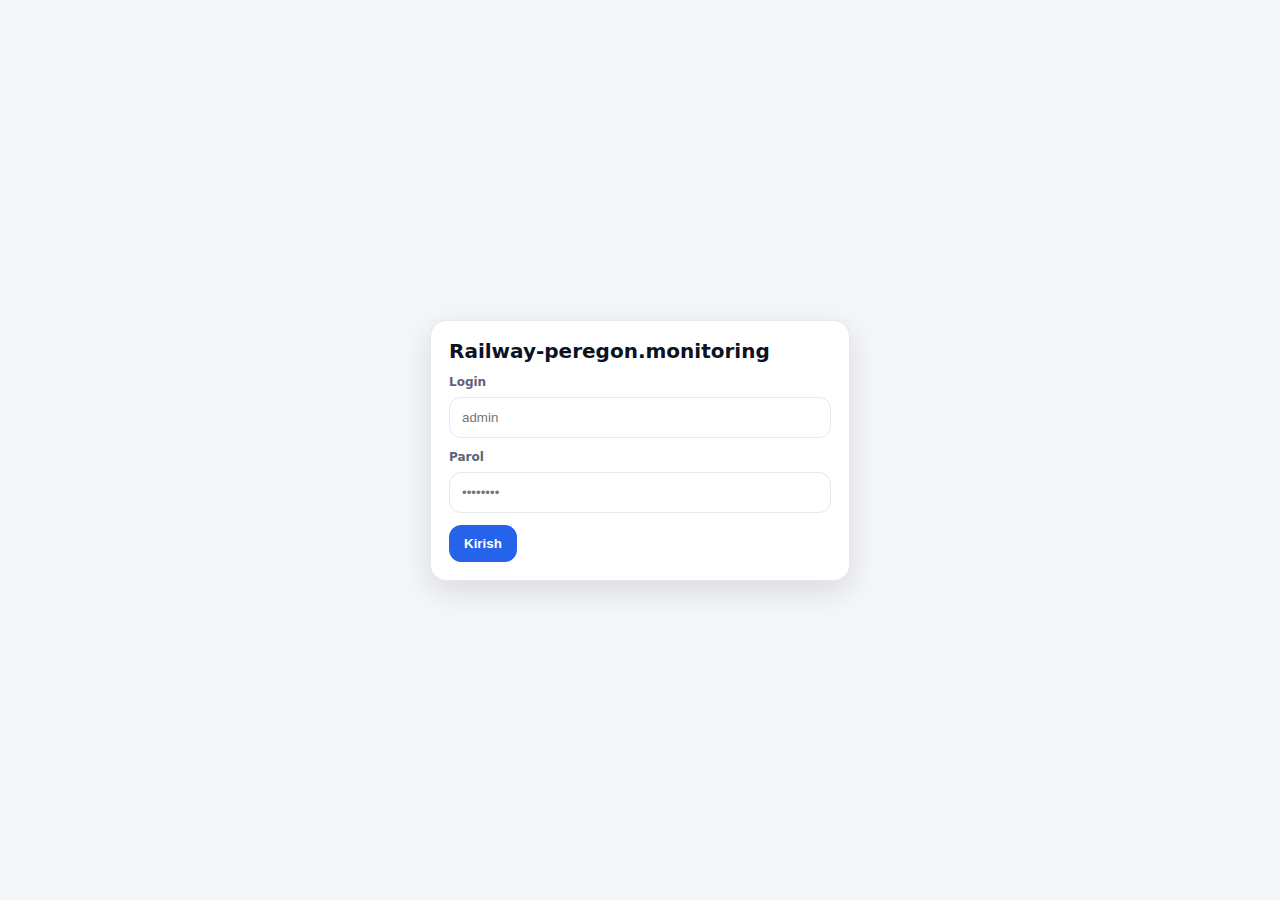
<file: index.html>
<!doctype html>
<html lang="uz">
<head>
  <meta charset="utf-8" />
  <meta name="viewport" content="width=device-width, initial-scale=1" />
  <title>Railway-peregon.monitoring</title>
  <link rel="stylesheet" href="styles.css" />
</head>
<body>
  <div class="auth-wrap">
    <div class="card">
      <h1>Railway-peregon.monitoring</h1>
      <div class="helper"></div>

      <form id="loginForm" autocomplete="off">
        <div class="field">
          <label for="username">Login</label>
          <input id="username" type="text" placeholder="admin" required>
        </div>
        <div class="field">
          <label for="password">Parol</label>
          <input id="password" type="password" placeholder="••••••••" required>
        </div>
        <button class="btn primary" type="submit">Kirish</button>
        <div id="errorBox" class="error">Login yoki parol noto‘g‘ri.</div>
      </form>
    </div>
  </div>

  <script src="app.js"></script>
</body>
</html>
</file>
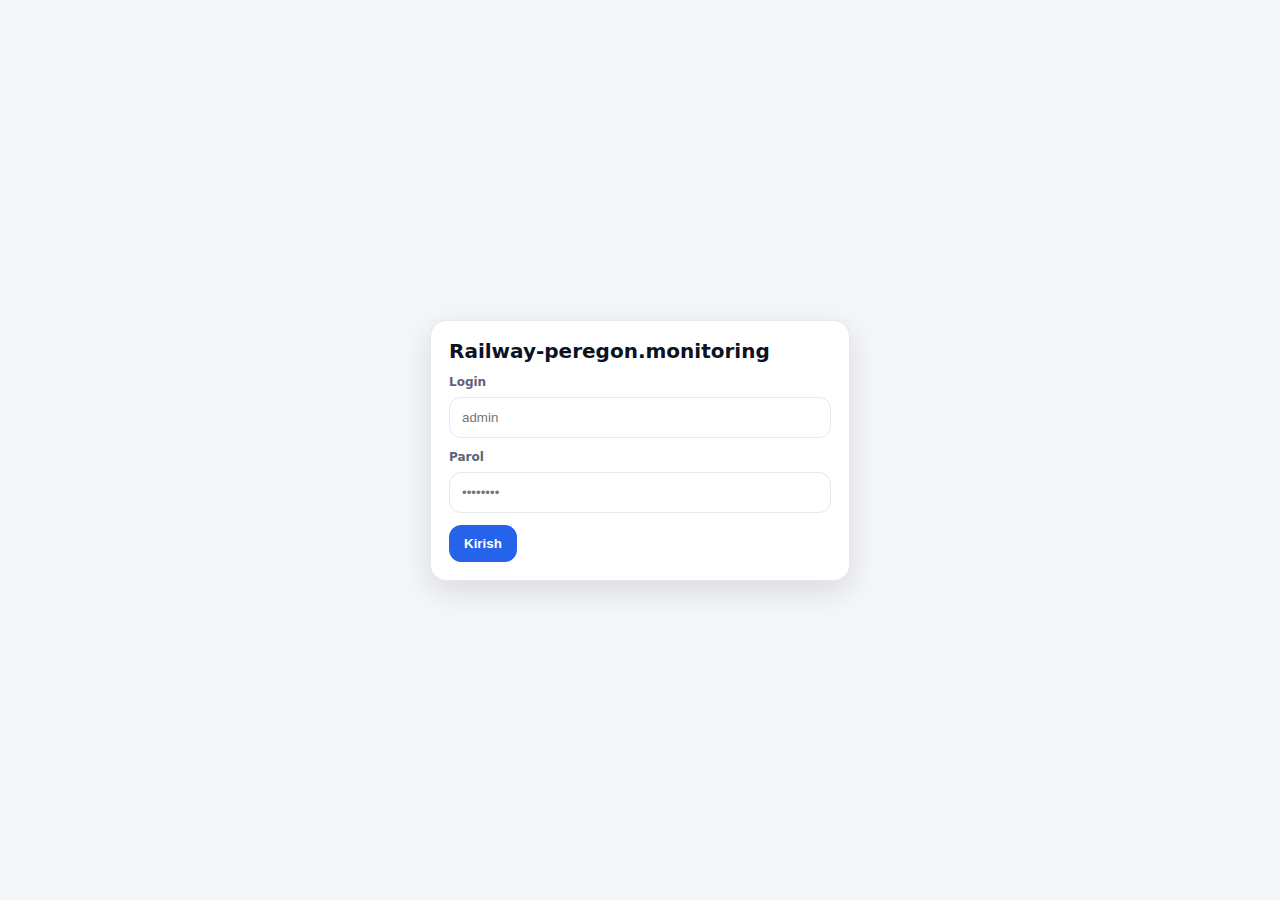
<file: dashboard.html>
<!doctype html>
<html lang="uz">
<head>
  <meta charset="utf-8" />
  <meta name="viewport" content="width=device-width, initial-scale=1" />
  <title>Railway-peregon.monitoring</title>
  <link rel="stylesheet" href="styles.css" />
</head>
<body>
  <div class="page">
    <div class="topbar">
      <div>
        <div class="brand">Railway-peregon.monitoring</div>
        <div class="small">Asosiy oyna</div>
      </div>
      <div style="display:flex; gap:10px; align-items:center;">
        <span class="small" id="whoami"></span>
        <button class="btn" onclick="logout()">Chiqish</button>
      </div>
    </div>

    <div class="blueprint-wrap" id="bpWrap">
      <img class="blueprint-img" src="assets/chizma.png" alt="chizma" />
    
    </div>
  </div>

  <div class="modal" id="modal" aria-hidden="true">
    <div class="modal-box" role="dialog" aria-modal="true">
      <div class="modal-head">
        <h3 id="modalTitle">Parametrlar</h3>
        <button class="btn" onclick="closeModal()">Yopish</button>
      </div>

      <div class="modal-body">
        <div class="two-col">
          <div class="panel">
            <h4>Toq yo'nalish Svetofor №13</h4>
            <div class="kv"><div class="k">Yo’nalish</div><div class="v" id="oddDir">—</div></div>
            <div class="kv"><div class="k">Kuchlanish qiymati</div><div class="v"><span id="oddVolt">—</span> <small>V</small></div></div>
            <div class="kv"><div class="k">Lampa almashtirilgan sana</div><div class="v" id="oddDateText">—</div></div>
            <div class="kv"><div class="k">Almashtirilgan sanani kiritish</div><div class="v"><input type="date" id="oddDateInput"></div></div>
          </div>

          <div class="panel">
            <h4>Juft yo'nalish  Svetofor №2</h4>
            <div class="kv"><div class="k">Yo’nalish</div><div class="v" id="evenDir">—</div></div>
            <div class="kv"><div class="k">Kuchlanish qiymati</div><div class="v"><span id="evenVolt">—</span> <small>V</small></div></div>
            <div class="kv"><div class="k">Lampa almashtirilgan sana</div><div class="v" id="evenDateText">—</div></div>
            <div class="kv"><div class="k">Almashtirilgan sanani kiritish</div><div class="v"><input type="date" id="evenDateInput"></div></div>
          </div>
        </div>
      </div>

      <div class="savebar">
        <div class="toast" id="toastOk">Saqlandi ✅</div>
        <button class="btn primary" onclick="saveDates()">Saqlash</button>
      </div>
    </div>
  </div>

  <script src="app.js"></script>
</body>
</html>
</file>
<file: styles.css>
:root{
  --bg:#f5f6f8;
  --card:#ffffff;
  --text:#0b1220;
  --muted:#5b6476;
  --border:#e6e8ee;
  --shadow: 0 10px 30px rgba(16,24,40,.12);
  --radius: 16px;
  --primary:#2563eb;
}

*{box-sizing:border-box}
html,body{height:100%}
body{
  margin:0;
  font-family: ui-sans-serif, system-ui, -apple-system, Segoe UI, Roboto, Arial;
  background: var(--bg);
  color: var(--text);
}

/* Shared */
.btn{
  border:1px solid var(--border);
  background: #fff;
  color: var(--text);
  padding:10px 14px;
  border-radius: 12px;
  cursor:pointer;
}
.btn.primary{
  background: var(--primary);
  border-color: var(--primary);
  color:#fff;
  font-weight:800;
}
.small{color:var(--muted); font-size:12px}

/* Login */
.auth-wrap{
  min-height: 100%;
  display:flex; align-items:center; justify-content:center;
  padding: 24px;
}
.card{
  width: 420px;
  max-width: 100%;
  background: var(--card);
  border: 1px solid var(--border);
  border-radius: var(--radius);
  box-shadow: var(--shadow);
  padding: 18px;
}
h1{margin:0 0 10px; font-size:20px}
.helper{color:var(--muted); font-size:12px; margin-bottom:10px}
label{font-size:12px;color:var(--muted); font-weight:700}
.field{display:flex; flex-direction:column; gap:8px; margin: 12px 0}
input{
  padding: 12px 12px;
  border-radius: 12px;
  border: 1px solid var(--border);
  background: #fff;
  color: var(--text);
  outline: none;
}
input:focus{border-color: rgba(37,99,235,.55); box-shadow: 0 0 0 4px rgba(37,99,235,.12)}
.error{
  display:none;
  margin-top: 10px;
  padding: 10px 12px;
  border-radius: 12px;
  background: #fff1f2;
  border: 1px solid #fecdd3;
  color:#9f1239;
  font-weight:700;
}

/* Dashboard */
.page{ padding: 18px; }
.topbar{
  display:flex; align-items:center; justify-content:space-between;
  gap:12px; margin: 0 auto 12px;
  width: min(1400px, calc(100vw - 36px));
  background: var(--card);
  border: 1px solid var(--border);
  border-radius: 14px;
  padding: 12px 14px;
  box-shadow: var(--shadow);
}
.brand{ font-weight:900; letter-spacing:.2px; }

/* Blueprint wrapper */
.blueprint-wrap{
  width: min(1400px, calc(100vw - 36px));
  margin: 0 auto;
  position: relative;
  box-shadow: var(--shadow);
  border-radius: 12px;
  overflow: hidden;
  border: 1px solid var(--border);
  background:#fff;
}
.blueprint-img{
  display:block;
  width:100%;
  height:auto;
}

/* Invisible hotspot (white rectangles) */
.hotspot{
  position:absolute;
  background: transparent;
  border: 2px solid transparent;
  border-radius: 4px;
  cursor:pointer;
  opacity: 0;                /* ko'rinmaydi */
}
.hotspot:focus{outline:none}
.hotspot:hover{
  opacity: 1;                /* hoverda ko'rinadi (debug) */
  border-color: rgba(37,99,235,.7);
  background: rgba(37,99,235,.08);
}

/* Modal */
.modal{
  position:fixed;
  inset:0;
  display:none;
  align-items:center;
  justify-content:center;
  padding: 18px;
  background: rgba(16,24,40,.35);
}
.modal.open{display:flex}
.modal-box{
  width: 980px;
  max-width: 100%;
  border-radius: 18px;
  background: #fff;
  border:1px solid var(--border);
  box-shadow: var(--shadow);
  overflow:hidden;
}
.modal-head{
  padding: 14px 16px;
  display:flex; align-items:center; justify-content:space-between;
  border-bottom: 1px solid var(--border);
}
.modal-head h3{margin:0;font-size:16px;font-weight:900}
.modal-body{padding: 16px}
.two-col{
  display:grid;
  grid-template-columns: 1fr 1fr;
  gap: 12px;
}
@media (max-width: 860px){ .two-col{grid-template-columns: 1fr} }
.panel{
  border-radius: 16px;
  background: #f8fafc;
  border:1px solid var(--border);
  padding: 14px;
}
.panel h4{margin:0 0 10px; font-size:14px; font-weight:900}
.kv{display:grid; grid-template-columns: 230px 1fr; gap:10px; align-items:center; margin: 8px 0}
.k{color: var(--muted); font-size: 12px; font-weight:700}
.v{font-weight:800}
.v small{color: var(--muted); font-weight:700}
.savebar{
  padding: 14px 16px;
  display:flex; align-items:center; justify-content:space-between;
  gap:12px;
  border-top: 1px solid var(--border);
}
.toast{
  display:none;
  padding: 10px 12px;
  border-radius: 12px;
  font-size: 12px;
  font-weight: 900;
  background: #ecfdf5;
  border:1px solid #bbf7d0;
  color:#065f46;
}
</file>
